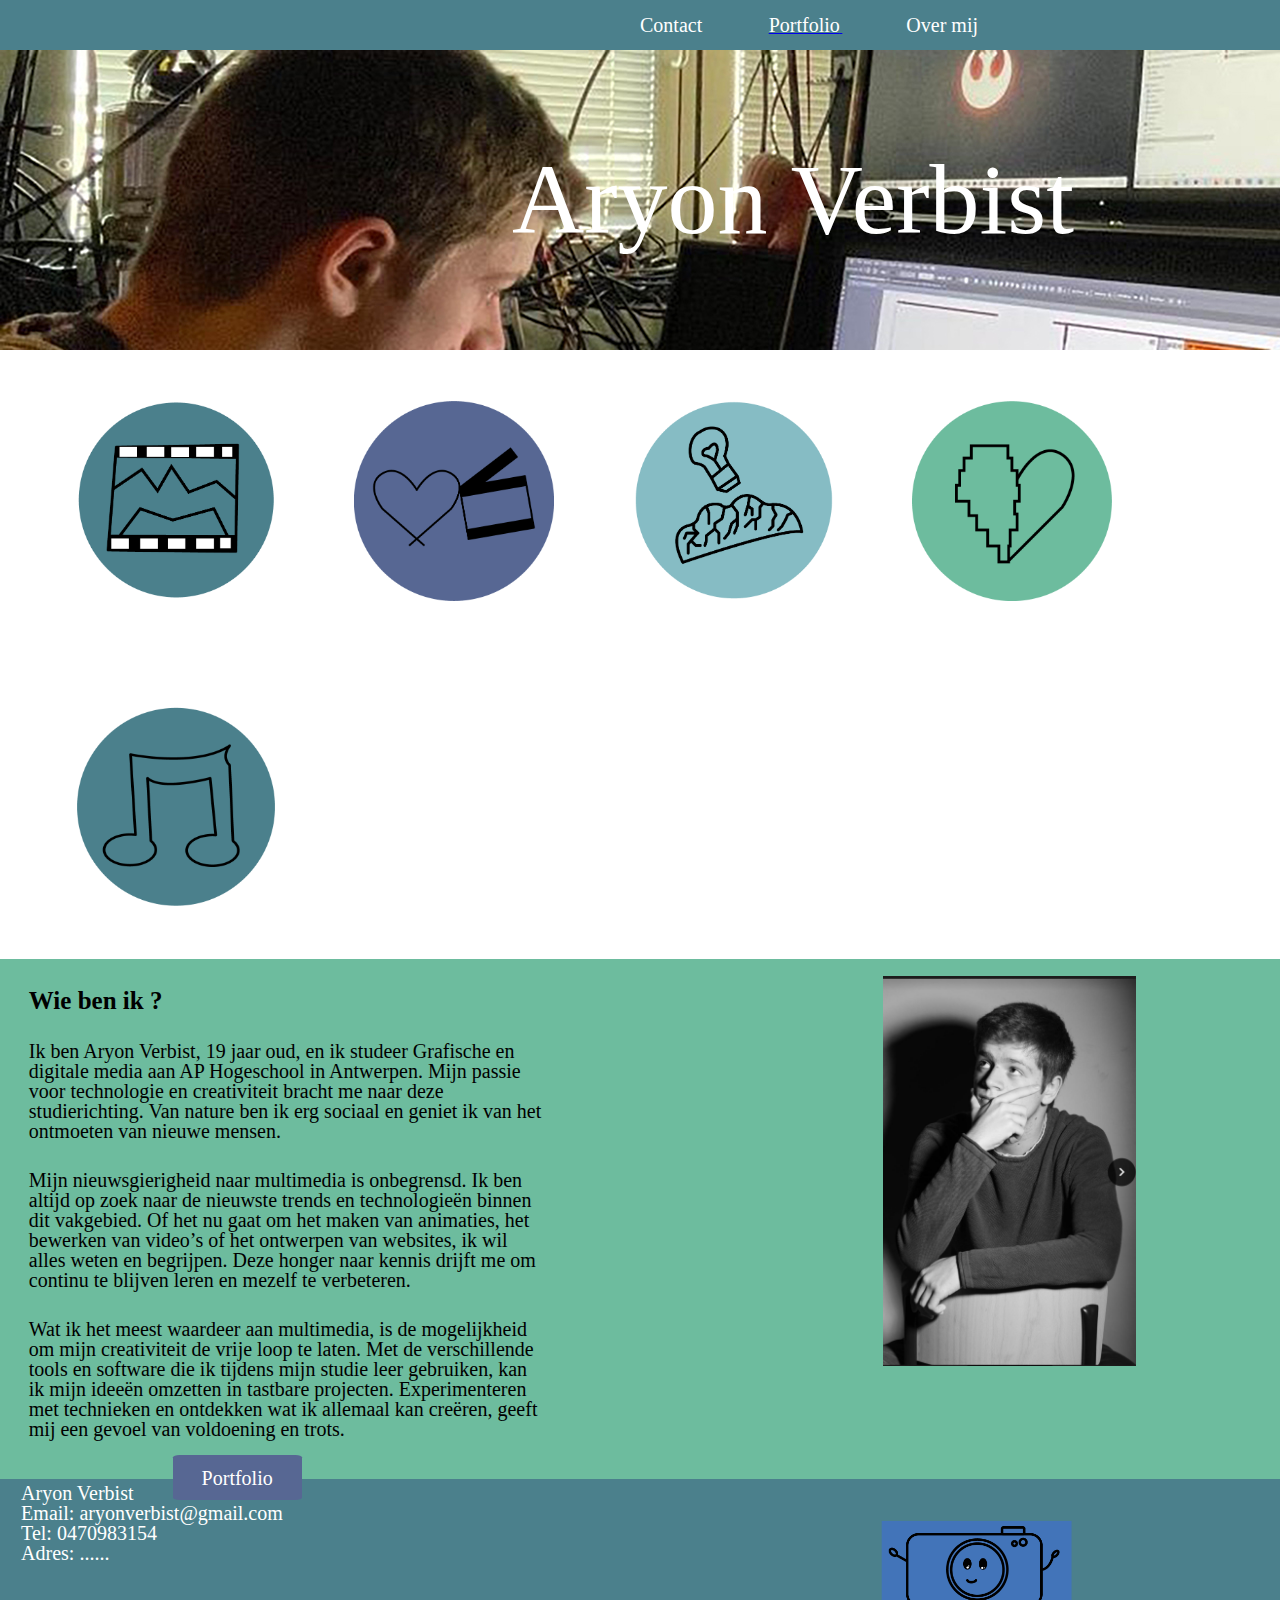
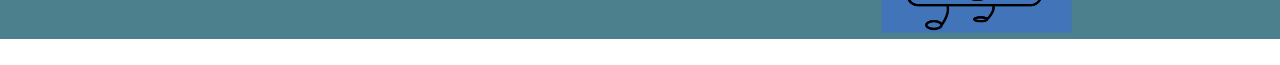
<file: index.html>
<!DOCTYPE html>
<html>
    <head>
        <meta charset="utf-8">
        <title>Aryon Verbist</title>
        <style>
        </style>
        <link href="css/reset_plus.css" rel="stylesheet" type="text/css" media="screen"  />
        <link href="css/Style.css" rel="stylesheet" type="text/css" media="screen"  />
    </head>
<body>
    <header>
        <div class="header">
            <div class="logo">
            </div>
            <span class="contact">Contact</span>  </a>
            <a href="pages/portfolio.html"><span class="portfolio">Portfolio</span> </a> 
            <span class="mij">Over mij</span>
        </div>
    </header>
    <div id="head">
        <H1>
            Aryon Verbist
        </H1>
    </div>
    <a href="pages/analoge_fotografie.html"><img src="images/Artboard 2.png" alt=""></a>
    <a href="pages/liefde_film.html"><img src="images/Artboard 6.png" alt=""></a>
    <a href="pages/visueel_geheugen.html"><img src="images/Artboard 3.png" alt=""></a>
    <a href="pages/digitaal_analoog.html"><img src="images/Artboard 5.png" alt=""></a>
    <a href="pages/liefde_muziek.html"><img src="images/Artboard 4.png" alt=""></a>

<div class="hero">

<div><h2>
    Wie ben ik ?

</h2>
<p>Ik ben Aryon Verbist, 19 jaar oud, en ik studeer
Grafische en digitale media aan AP Hogeschool in Antwerpen.
 Mijn passie voor technologie en creativiteit
bracht me naar deze studierichting. Van
nature ben ik erg sociaal en geniet ik van het
ontmoeten van nieuwe mensen.</p>

<p>Mijn nieuwsgierigheid naar multimedia is onbegrensd. Ik ben altijd
op zoek naar de nieuwste trends en technologieën binnen dit vakgebied.
Of het nu gaat om het maken van animaties, het bewerken
van video’s of het ontwerpen van websites, ik wil alles weten en
begrijpen. Deze honger naar kennis drijft me om continu te blijven
leren en mezelf te verbeteren.</p>

<p>Wat ik het meest waardeer aan multimedia, is de mogelijkheid
om mijn creativiteit de vrije loop te laten. Met de verschillende
tools en software die ik tijdens mijn studie leer gebruiken, kan ik
mijn ideeën omzetten in tastbare projecten. Experimenteren met
technieken en ontdekken wat ik allemaal kan creëren, geeft mij
een gevoel van voldoening en trots.</p><div><a href="pages/portfolio.html">Portfolio</a></div>
</div>
<div id="wit"></div>
<div>
    <img src="images/Afbeelding van WhatsApp op 2025-08-14 om 15.30.51_22404e57.jpg" alt="">
</div>
</div>
<footer>
    <div class="footer">
<h3><p>Aryon Verbist</p>
<p>Email: aryonverbist@gmail.com</p>
<p>Tel: 0470983154</p>
<p>Adres: ......</p></h3>
<div id="wit"></div>
<a href="index.html"><img src="images/bob.png" alt=""></a>
    </div>
</footer>

</body>
</html>
</file>
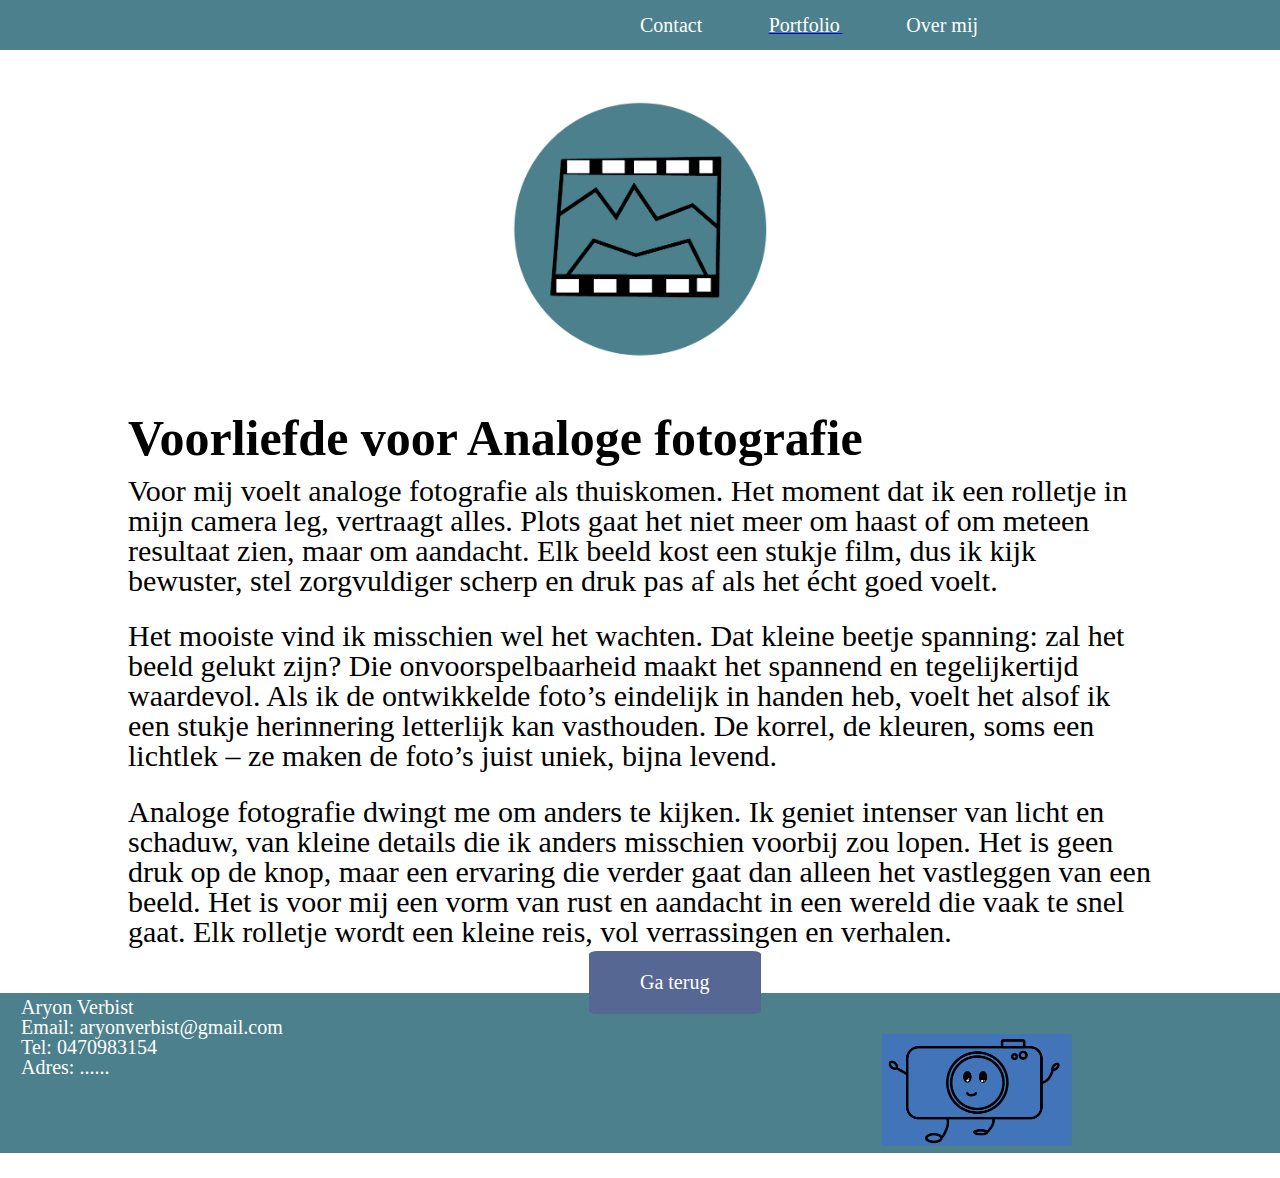
<file: pages/analoge_fotografie.html>
<!DOCTYPE html>
<html>
    <head>
        <meta charset="utf-8">
        <title>Aryon Verbist</title>
        <style>
        </style>
        <link href="../css/reset_plus.css" rel="stylesheet" type="text/css" media="screen"  />
        <link href="../css/Style.css" rel="stylesheet" type="text/css" media="screen"  />
    </head>
<body>
        <header>
        <div class="header">
            <div class="logo">
            </div>
            <span class="contact">Contact</span>  
             <a href="portfolio.html"><span class="portfolio">Portfolio</span> </a>  
            <span class="mij">Over mij</span>
        </div>
    </header>
    <img class="logo" src="../images/Artboard 2.png" alt="">
    <div class="uitleg">
        <h2>
            Voorliefde voor Analoge fotografie
        </h2>
        <p>Voor mij voelt analoge fotografie als thuiskomen. Het moment dat ik een rolletje in mijn camera leg, vertraagt alles. Plots gaat het niet meer om haast of om meteen resultaat zien, maar om aandacht. Elk beeld kost een stukje film, dus ik kijk bewuster, stel zorgvuldiger scherp en druk pas af als het écht goed voelt.</p>

<p>Het mooiste vind ik misschien wel het wachten. Dat kleine beetje spanning: zal het beeld gelukt zijn? Die onvoorspelbaarheid maakt het spannend en tegelijkertijd waardevol. Als ik de ontwikkelde foto’s eindelijk in handen heb, voelt het alsof ik een stukje herinnering letterlijk kan vasthouden. De korrel, de kleuren, soms een lichtlek – ze maken de foto’s juist uniek, bijna levend.</p>

<p>Analoge fotografie dwingt me om anders te kijken. Ik geniet intenser van licht en schaduw, van kleine details die ik anders misschien voorbij zou lopen. Het is geen druk op de knop, maar een ervaring die verder gaat dan alleen het vastleggen van een beeld.
Het is voor mij een vorm van rust en aandacht in een wereld die vaak te snel gaat. Elk rolletje wordt een kleine reis, vol verrassingen en verhalen.</p>
    <div><a href="../index.html">Ga terug</a></div>
</div>
    
   <footer>
    <div class="footer">
<h3><p>Aryon Verbist</p>
<p>Email: aryonverbist@gmail.com</p>
<p>Tel: 0470983154</p>
<p>Adres: ......</p></h3>
<div id="wit"></div>
<a href="../index.html"><img src="../images/bob.png" alt=""></a>
    </div>
</footer>
</body>
</html>
</file>
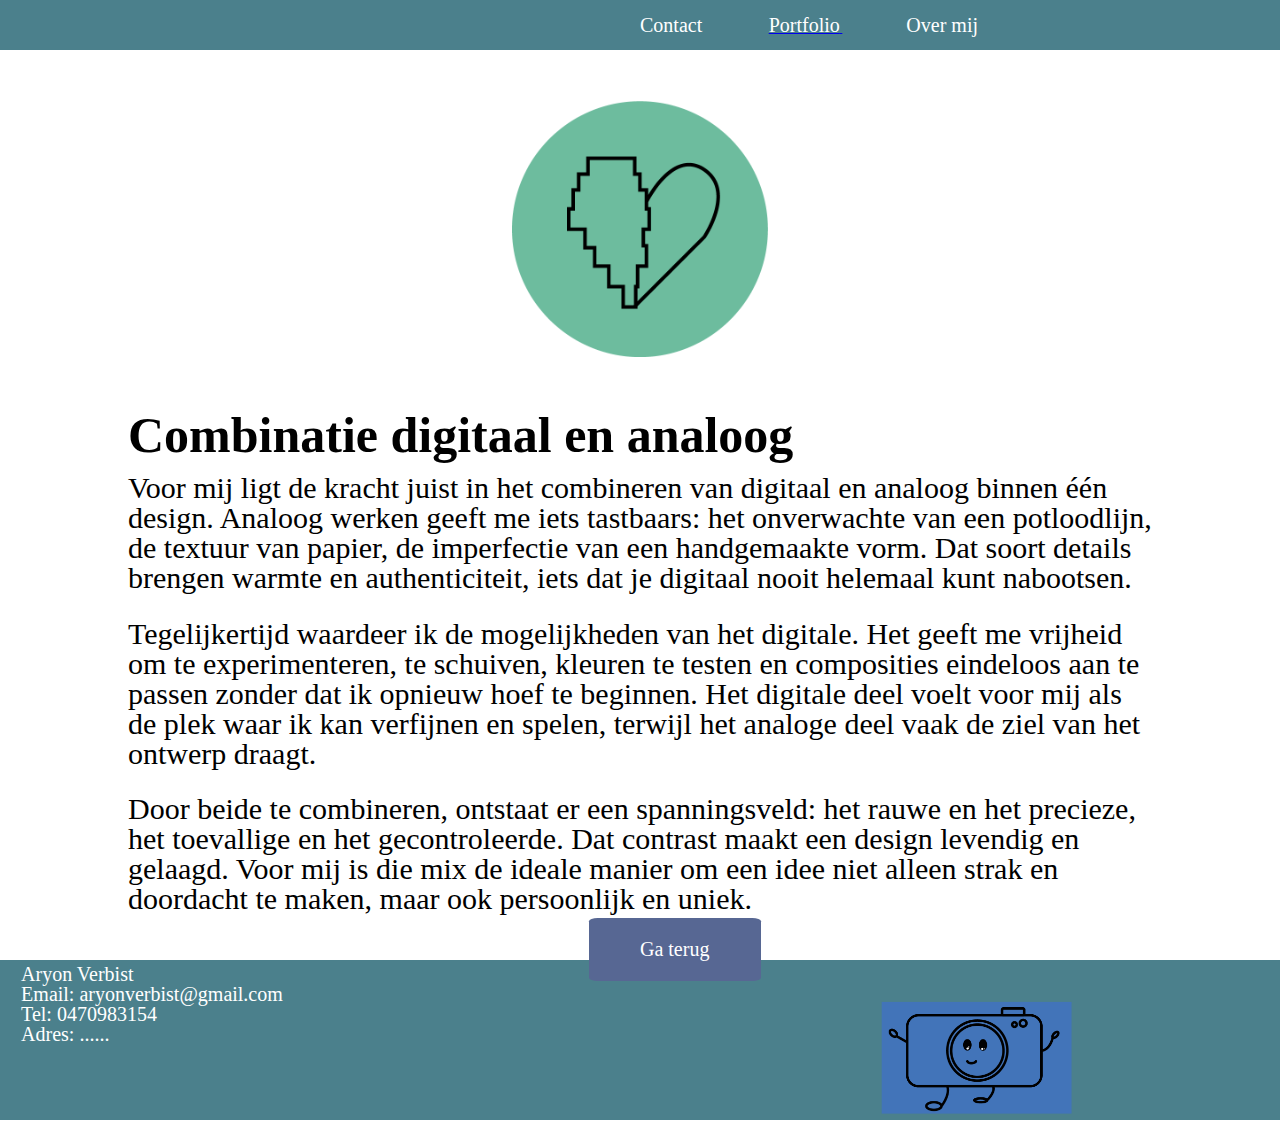
<file: pages/digitaal_analoog.html>
<!DOCTYPE html>
<html>
    <head>
        <meta charset="utf-8">
        <title>Aryon Verbist</title>
        <style>
        </style>
        <link href="../css/reset_plus.css" rel="stylesheet" type="text/css" media="screen"  />
        <link href="../css/Style.css" rel="stylesheet" type="text/css" media="screen"  />
    </head>
<body>
        <header>
        <div class="header">
            <div class="logo">
            </div>
            <span class="contact">Contact</span>  
             <a href="portfolio.html"><span class="portfolio">Portfolio</span> </a>
            <span class="mij">Over mij</span>
        </div>
    </header>
    <img class="logo" src="../images/Artboard 5.png" alt="">
    <div class="uitleg">
        <h2>
            Combinatie digitaal en analoog
        </h2>
        <p>Voor mij ligt de kracht juist in het combineren van digitaal en analoog binnen één design. Analoog werken geeft me iets tastbaars: het onverwachte van een potloodlijn, de textuur van papier, de imperfectie van een handgemaakte vorm. Dat soort details brengen warmte en authenticiteit, iets dat je digitaal nooit helemaal kunt nabootsen.</p>

<p>Tegelijkertijd waardeer ik de mogelijkheden van het digitale. Het geeft me vrijheid om te experimenteren, te schuiven, kleuren te testen en composities eindeloos aan te passen zonder dat ik opnieuw hoef te beginnen. Het digitale deel voelt voor mij als de plek waar ik kan verfijnen en spelen, terwijl het analoge deel vaak de ziel van het ontwerp draagt.</p>

<p>Door beide te combineren, ontstaat er een spanningsveld: het rauwe en het precieze, het toevallige en het gecontroleerde. Dat contrast maakt een design levendig en gelaagd. Voor mij is die mix de ideale manier om een idee niet alleen strak en doordacht te maken, maar ook persoonlijk en uniek.</p>
<div><a href="../index.html">Ga terug</a></div>
    </div>
<footer>
    <div class="footer">
<h3><p>Aryon Verbist</p>
<p>Email: aryonverbist@gmail.com</p>
<p>Tel: 0470983154</p>
<p>Adres: ......</p></h3>
<div id="wit"></div>
<a href="../index.html"><img src="../images/bob.png" alt=""></a>
    </div>
</footer>
</body>
</html>
</file>
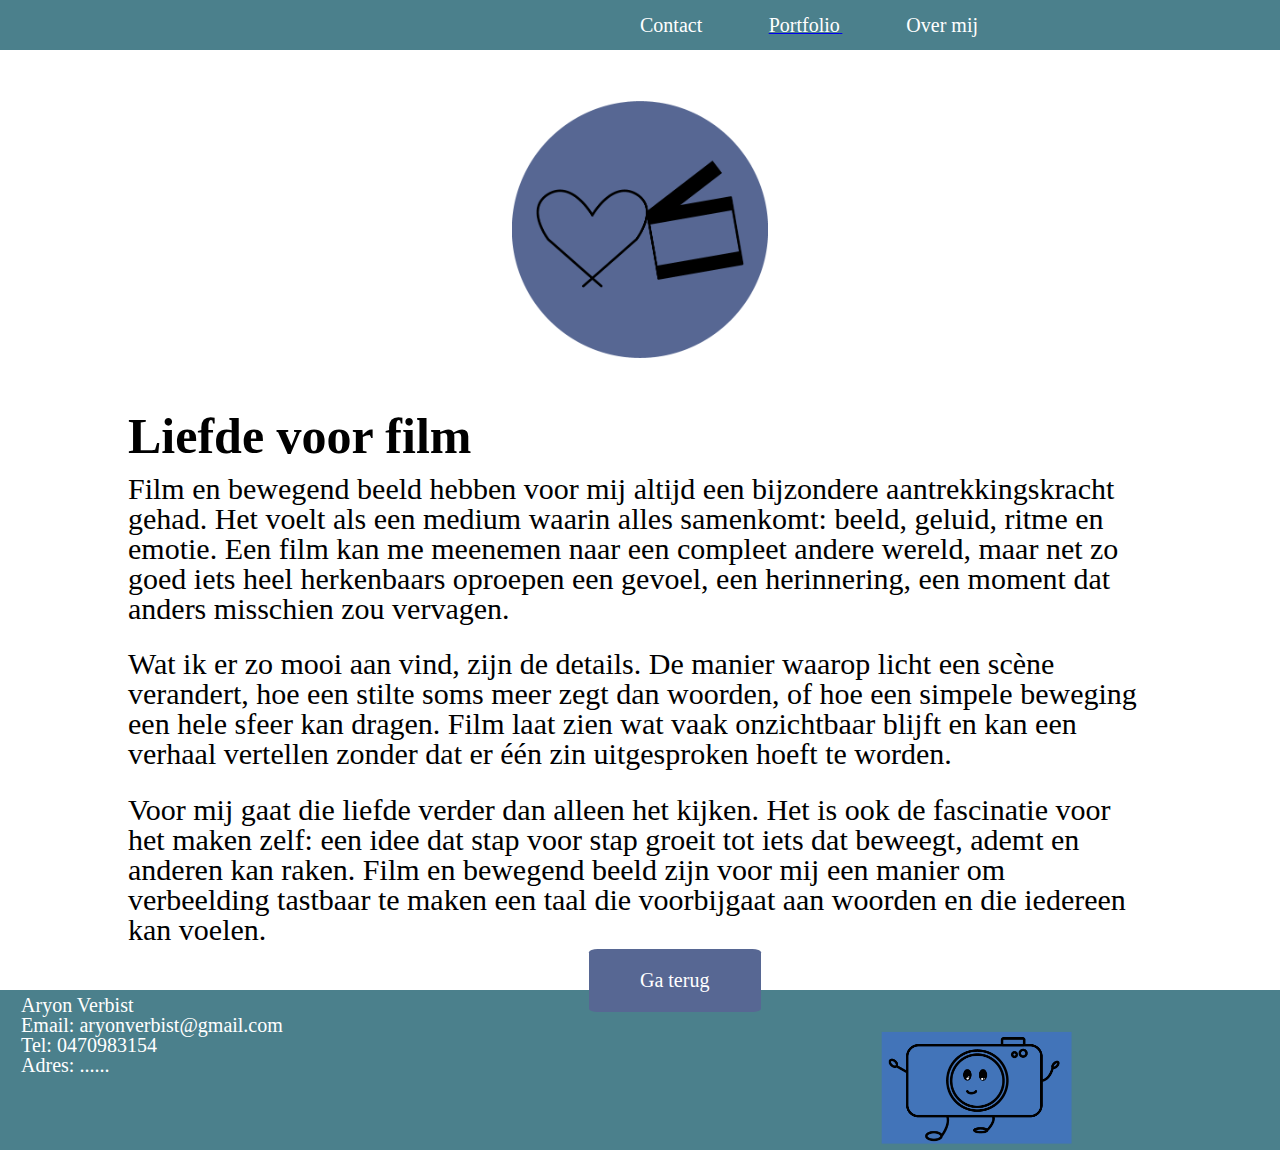
<file: pages/liefde_film.html>
<!DOCTYPE html>
<html>
    <head>
        <meta charset="utf-8">
        <title>Aryon Verbist</title>
        <style>
        </style>
        <link href="../css/reset_plus.css" rel="stylesheet" type="text/css" media="screen"  />
        <link href="../css/Style.css" rel="stylesheet" type="text/css" media="screen"  />
    </head>
<body>
        <header>
        <div class="header">
            <div class="logo">
            </div>
            <span class="contact">Contact</span>  
             <a href="portfolio.html"><span class="portfolio">Portfolio</span> </a>  
            <span class="mij">Over mij</span>
        </div>
    </header>
    <img class="logo" src="../images/Artboard 6.png" alt="">
    <div class="uitleg">
        <h2>
            Liefde voor film
        </h2>
        <p>Film en bewegend beeld hebben voor mij altijd een bijzondere aantrekkingskracht gehad. Het voelt als een medium waarin alles samenkomt: beeld, geluid, ritme en emotie. Een film kan me meenemen naar een compleet andere wereld, maar net zo goed iets heel herkenbaars oproepen een gevoel, een herinnering, een moment dat anders misschien zou vervagen.</p>

<p>Wat ik er zo mooi aan vind, zijn de details. De manier waarop licht een scène verandert, hoe een stilte soms meer zegt dan woorden, of hoe een simpele beweging een hele sfeer kan dragen. Film laat zien wat vaak onzichtbaar blijft en kan een verhaal vertellen zonder dat er één zin uitgesproken hoeft te worden.</p>

<p>Voor mij gaat die liefde verder dan alleen het kijken. Het is ook de fascinatie voor het maken zelf: een idee dat stap voor stap groeit tot iets dat beweegt, ademt en anderen kan raken. Film en bewegend beeld zijn voor mij een manier om verbeelding tastbaar te maken een taal die voorbijgaat aan woorden en die iedereen kan voelen.</p>
<div><a href="../index.html">Ga terug</a></div>
    </div>
<footer>
    <div class="footer">
<h3><p>Aryon Verbist</p>
<p>Email: aryonverbist@gmail.com</p>
<p>Tel: 0470983154</p>
<p>Adres: ......</p></h3>
<div id="wit"></div>
<a href="../index.html"><img src="../images/bob.png" alt=""></a>
    </div>
</footer>
</body>
</html>
</file>
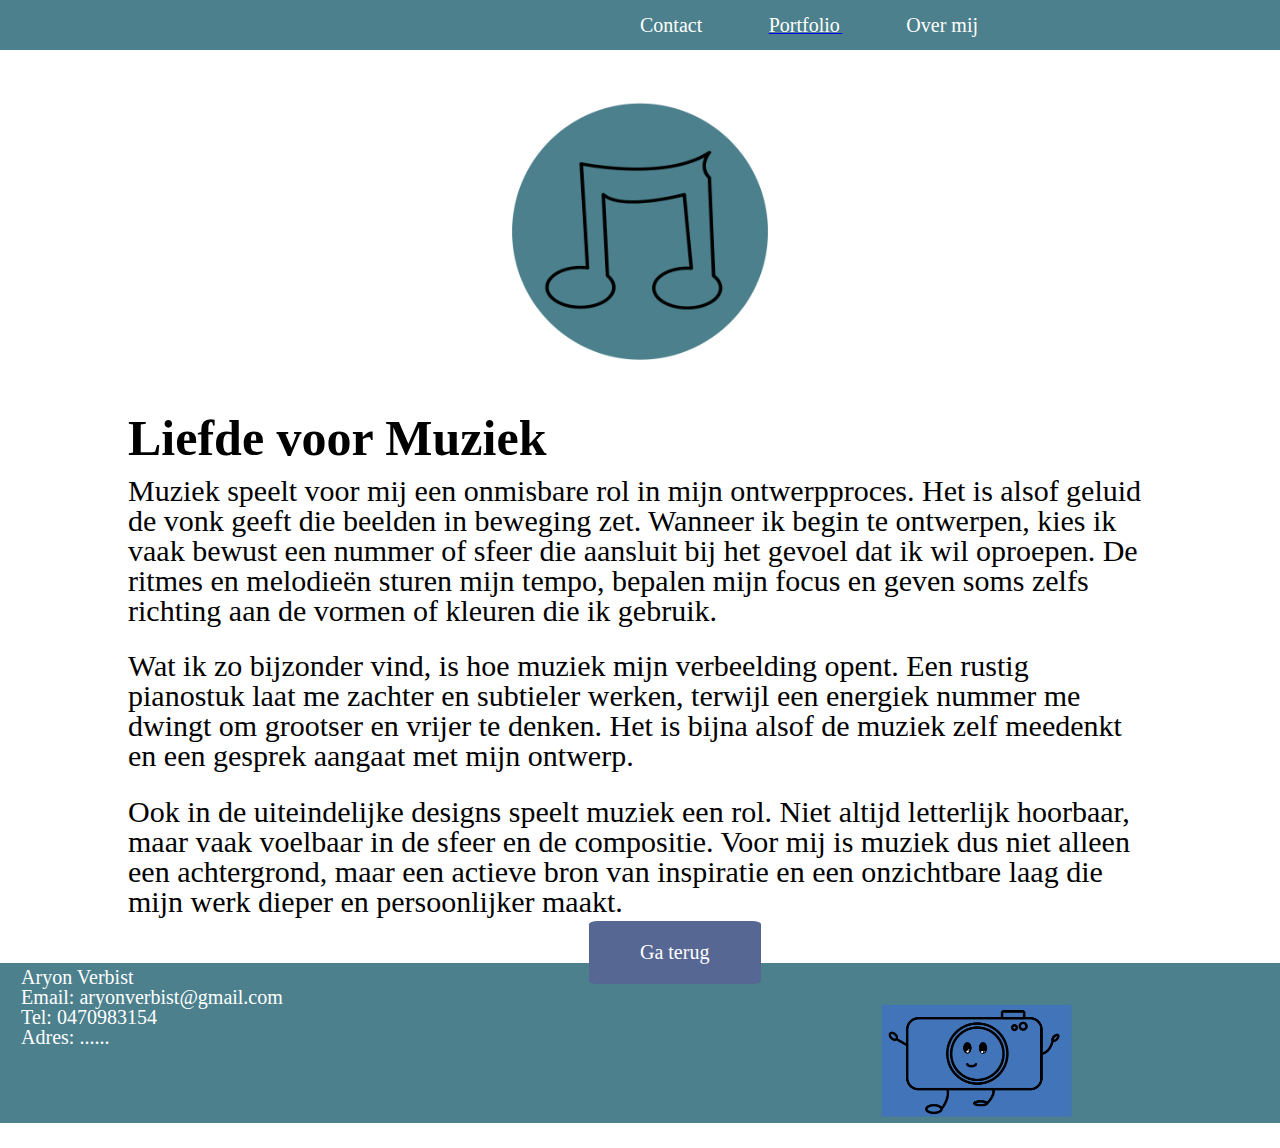
<file: pages/liefde_muziek.html>
<!DOCTYPE html>
<html>
    <head>
        <meta charset="utf-8">
        <title>Aryon Verbist</title>
        <style>
        </style>
        <link href="../css/reset_plus.css" rel="stylesheet" type="text/css" media="screen"  />
        <link href="../css/Style.css" rel="stylesheet" type="text/css" media="screen"  />
    </head>
<body>
        <header>
        <div class="header">
            <div class="logo">
            </div>
            <span class="contact">Contact</span>  
             <a href="portfolio.html"><span class="portfolio">Portfolio</span> </a>  
            <span class="mij">Over mij</span>
        </div>
    </header>
    <img class="logo" src="../images/Artboard 4.png" alt="">
    <div class="uitleg">
        <h2>
            Liefde voor Muziek
        </h2>
        <p>Muziek speelt voor mij een onmisbare rol in mijn ontwerp­proces. Het is alsof geluid de vonk geeft die beelden in beweging zet. Wanneer ik begin te ontwerpen, kies ik vaak bewust een nummer of sfeer die aansluit bij het gevoel dat ik wil oproepen. De ritmes en melodieën sturen mijn tempo, bepalen mijn focus en geven soms zelfs richting aan de vormen of kleuren die ik gebruik.</p>

<p>Wat ik zo bijzonder vind, is hoe muziek mijn verbeelding opent. Een rustig pianostuk laat me zachter en subtieler werken, terwijl een energiek nummer me dwingt om grootser en vrijer te denken. Het is bijna alsof de muziek zelf meedenkt en een gesprek aangaat met mijn ontwerp.</p>

<p>Ook in de uiteindelijke designs speelt muziek een rol. Niet altijd letterlijk hoorbaar, maar vaak voelbaar in de sfeer en de compositie. Voor mij is muziek dus niet alleen een achtergrond, maar een actieve bron van inspiratie en een onzichtbare laag die mijn werk dieper en persoonlijker maakt.</p>
<div><a href="../index.html">Ga terug</a></div>
    </div>
<footer>
    <div class="footer">
<h3><p>Aryon Verbist</p>
<p>Email: aryonverbist@gmail.com</p>
<p>Tel: 0470983154</p>
<p>Adres: ......</p></h3>
<div id="wit"></div>
<a href="../index.html"><img src="../images/bob.png" alt=""></a>
    </div>
</footer>
</body>
</html>
</file>
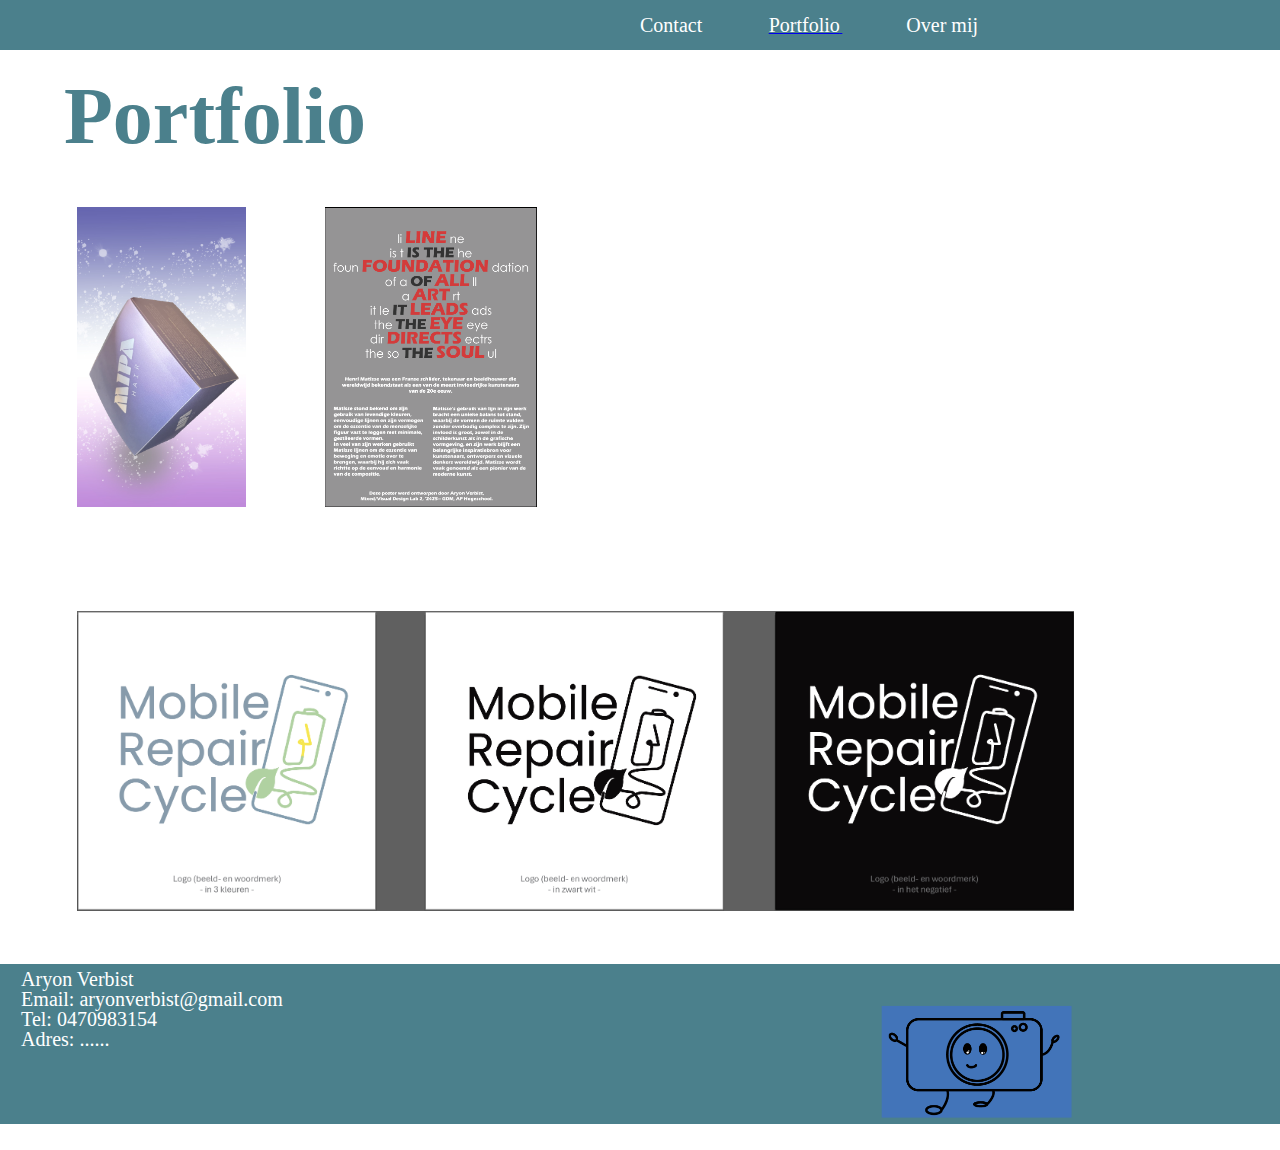
<file: pages/portfolio.html>
<!DOCTYPE html>
<html>
    <head>
        <meta charset="utf-8">
        <title>Aryon Verbist</title>
        <style>
        </style>
        <link href="../css/reset_plus.css" rel="stylesheet" type="text/css" media="screen"  />
        <link href="../css/Style.css" rel="stylesheet" type="text/css" media="screen"  />
    </head>
<body>
    <header>
        <div class="header">
            <div class="logo">
            </div>
            <span class="contact">Contact</span>  
             <a href="portfolio.html"><span class="portfolio">Portfolio</span> </a>  
            <span class="mij">Over mij</span>
        </div>
    </header>
    <p id="port">Portfolio</p>
    <img class="Portfoto" src="../images/2425_BDL2_2_Hero_VerbistA.jpg" alt="">
    <img class="Portfoto" src="../images/Poster_mixed5.png" alt="">
    <img class="Portfoto" src="../images/eind product.png" alt="">
<footer>
    <div class="footer">
<h3><p>Aryon Verbist</p>
<p>Email: aryonverbist@gmail.com</p>
<p>Tel: 0470983154</p>
<p>Adres: ......</p></h3>
<div id="wit"></div>
<a href="../index.html"><img src="../images/bob.png" alt=""></a>
    </div>
</footer>
</body>
</html>
</file>
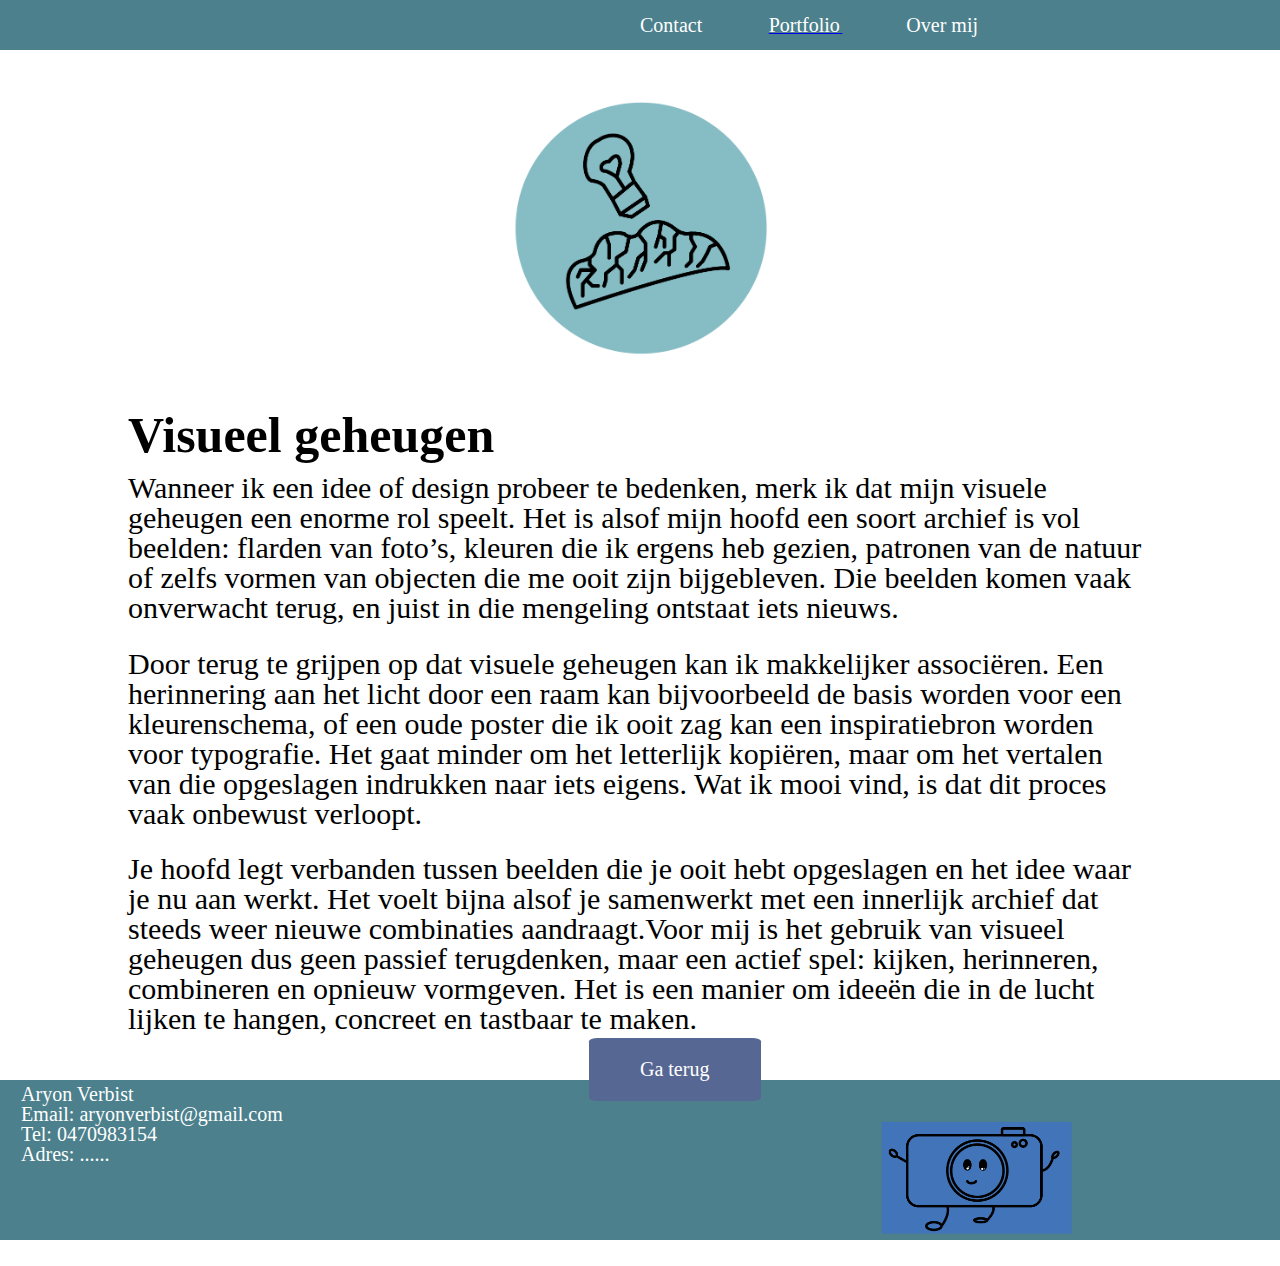
<file: pages/visueel_geheugen.html>
<!DOCTYPE html>
<html>
    <head>
        <meta charset="utf-8">
        <title>Aryon Verbist</title>
        <style>
        </style>
        <link href="../css/reset_plus.css" rel="stylesheet" type="text/css" media="screen"  />
        <link href="../css/Style.css" rel="stylesheet" type="text/css" media="screen"  />
    </head>
<body>
        <header>
        <div class="header">
            <div class="logo">
            </div>
            <span class="contact">Contact</span>  
             <a href="portfolio.html"><span class="portfolio">Portfolio</span> </a>  
            <span class="mij">Over mij</span>
        </div>
    </header>
    <img class="logo" src="../images/Artboard 3.png" alt="">
    <div class="uitleg">
        <h2>
            Visueel geheugen
        </h2>
        <p>Wanneer ik een idee of design probeer te bedenken, merk ik dat mijn visuele geheugen een enorme rol speelt. Het is alsof mijn hoofd een soort archief is vol beelden: flarden van foto’s, kleuren die ik ergens heb gezien, patronen van de natuur of zelfs vormen van objecten die me ooit zijn bijgebleven. Die beelden komen vaak onverwacht terug, en juist in die mengeling ontstaat iets nieuws.</p>

<p>Door terug te grijpen op dat visuele geheugen kan ik makkelijker associëren. Een herinnering aan het licht door een raam kan bijvoorbeeld de basis worden voor een kleurenschema, of een oude poster die ik ooit zag kan een inspiratiebron worden voor typografie. Het gaat minder om het letterlijk kopiëren, maar om het vertalen van die opgeslagen indrukken naar iets eigens.
Wat ik mooi vind, is dat dit proces vaak onbewust verloopt. </p>

<p>Je hoofd legt verbanden tussen beelden die je ooit hebt opgeslagen en het idee waar je nu aan werkt. Het voelt bijna alsof je samenwerkt met een innerlijk archief dat steeds weer nieuwe combinaties aandraagt.Voor mij is het gebruik van visueel geheugen dus geen passief terugdenken, maar een actief spel: kijken, herinneren, combineren en opnieuw vormgeven. Het is een manier om ideeën die in de lucht lijken te hangen, concreet en tastbaar te maken.</p>
<div><a href="../index.html">Ga terug</a></div>
    </div>
<footer>
    <div class="footer">
<h3><p>Aryon Verbist</p>
<p>Email: aryonverbist@gmail.com</p>
<p>Tel: 0470983154</p>
<p>Adres: ......</p></h3>
<div id="wit"></div>
<a href="../index.html"><img src="../images/bob.png" alt=""></a>
    </div>
</footer>
</body>
</html>
</file>
<file: css/Style.css>
.header{
    width: 100%;
    height: 50px;
    background-color: #4B808C;
    color: white;
    align-content: center;
}

.contact{
    margin-left: 50%;
    font-size: 20px;
}
.portfolio{
    margin-left: 5%;
    font-size: 20px;
    color: white;
    text-decoration: none;
}
.mij{
    margin-left: 5%;
    font-size: 20px;
}
#head{
    background-image: url(../images/Afbeelding\ van\ WhatsApp\ op\ 2025-08-14\ om\ 15.30.00_cfc1ff30.jpg);
    width: 100%;
    height: 300px;
    align-content: center;
}
h1{
    margin-left: 40%;
    font-size: 100px;
    color: white;
}
img{
    height: 200px;
    margin-left: 6%;
    margin-top: 4%;
    margin-bottom: 4%;
}
.hero{
    font-size: 20px;
    width: 100%;
    height: 520px;
    background-color: #6DBC9E;

}
.hero h2{
    font-size: 25px;
    font-weight: bold;
}
.hero{
      display: grid;
  grid-template-columns: 45% 22% 33%;

}
#wit{
    width: 25%;
}
.hero img{
    width: 60%;
    height: auto;
}
.hero p {margin: 5%;}
.hero h2{margin: 5%;}
.hero div a {width: 40%;
margin-left: 30%;
background-color: #576793;
border-radius: 5%;
padding-left:5% ;
padding-right:5% ;
padding-top: 2%;
padding-bottom: 2%;
color: white;
text-decoration: none;}

.footer{
    width: 100%;
    height: 160px;
    background-color: #4B808C;
    

}
.footer h3{
    color: white;
    font-size: 20px;
    margin-left: 5%;
}
.logo{
    margin-left: 40%;
    width: 20%;
    height: auto;
}
.uitleg div{
    width: 80%;
    margin-left: 10%;
    margin-right: 10%;
}
.uitleg h2{
    
    font-size: 50px;
    font-weight: bold;
        margin-left: 10%;
    margin-right: 10%;
}
.uitleg p {
    
    font-size: 30px;
    margin-bottom: 2%;
        margin-left: 10%;
    margin-right: 10%;
    margin-top: 1%;
}
.uitleg div a {width: 40%;
margin-left: 45%;
background-color: #576793;
border-radius: 5%;
padding-left:5% ;
padding-right:5% ;
padding-top: 2%;
padding-bottom: 2%;
color: white;
text-decoration: none;
font-size: 20px;
margin-bottom: 15px;
}
h3{margin-top: 1%;}
.Portfoto{height: 300px;
width: auto;}
#port{color: #4B808C;
font-size: 80px;
font-weight: bold;
margin-left: 5%;
margin-top: 2%;}
.footer{
    display: grid;
    grid-template-columns: 33% 33% 33% ;
}
.footer img{
    height: 150px;
    width: auto;
}
</file>
